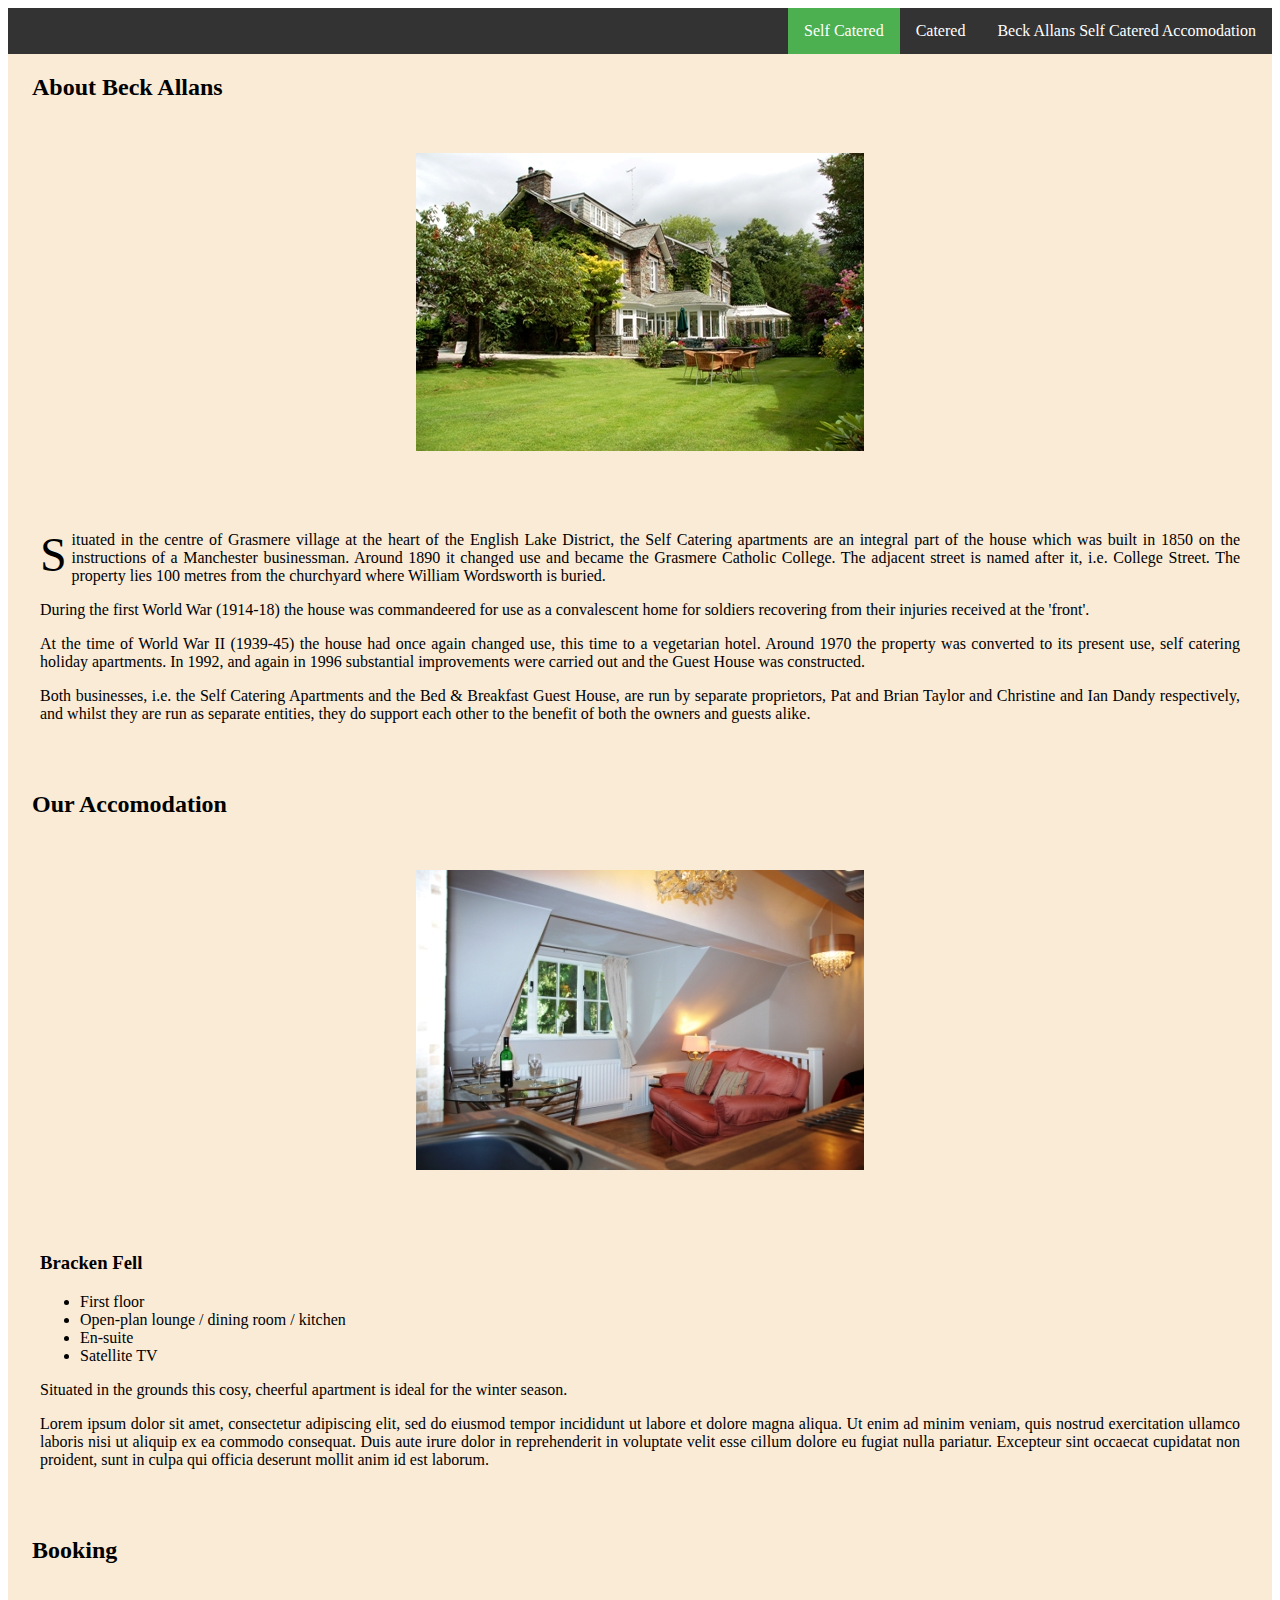
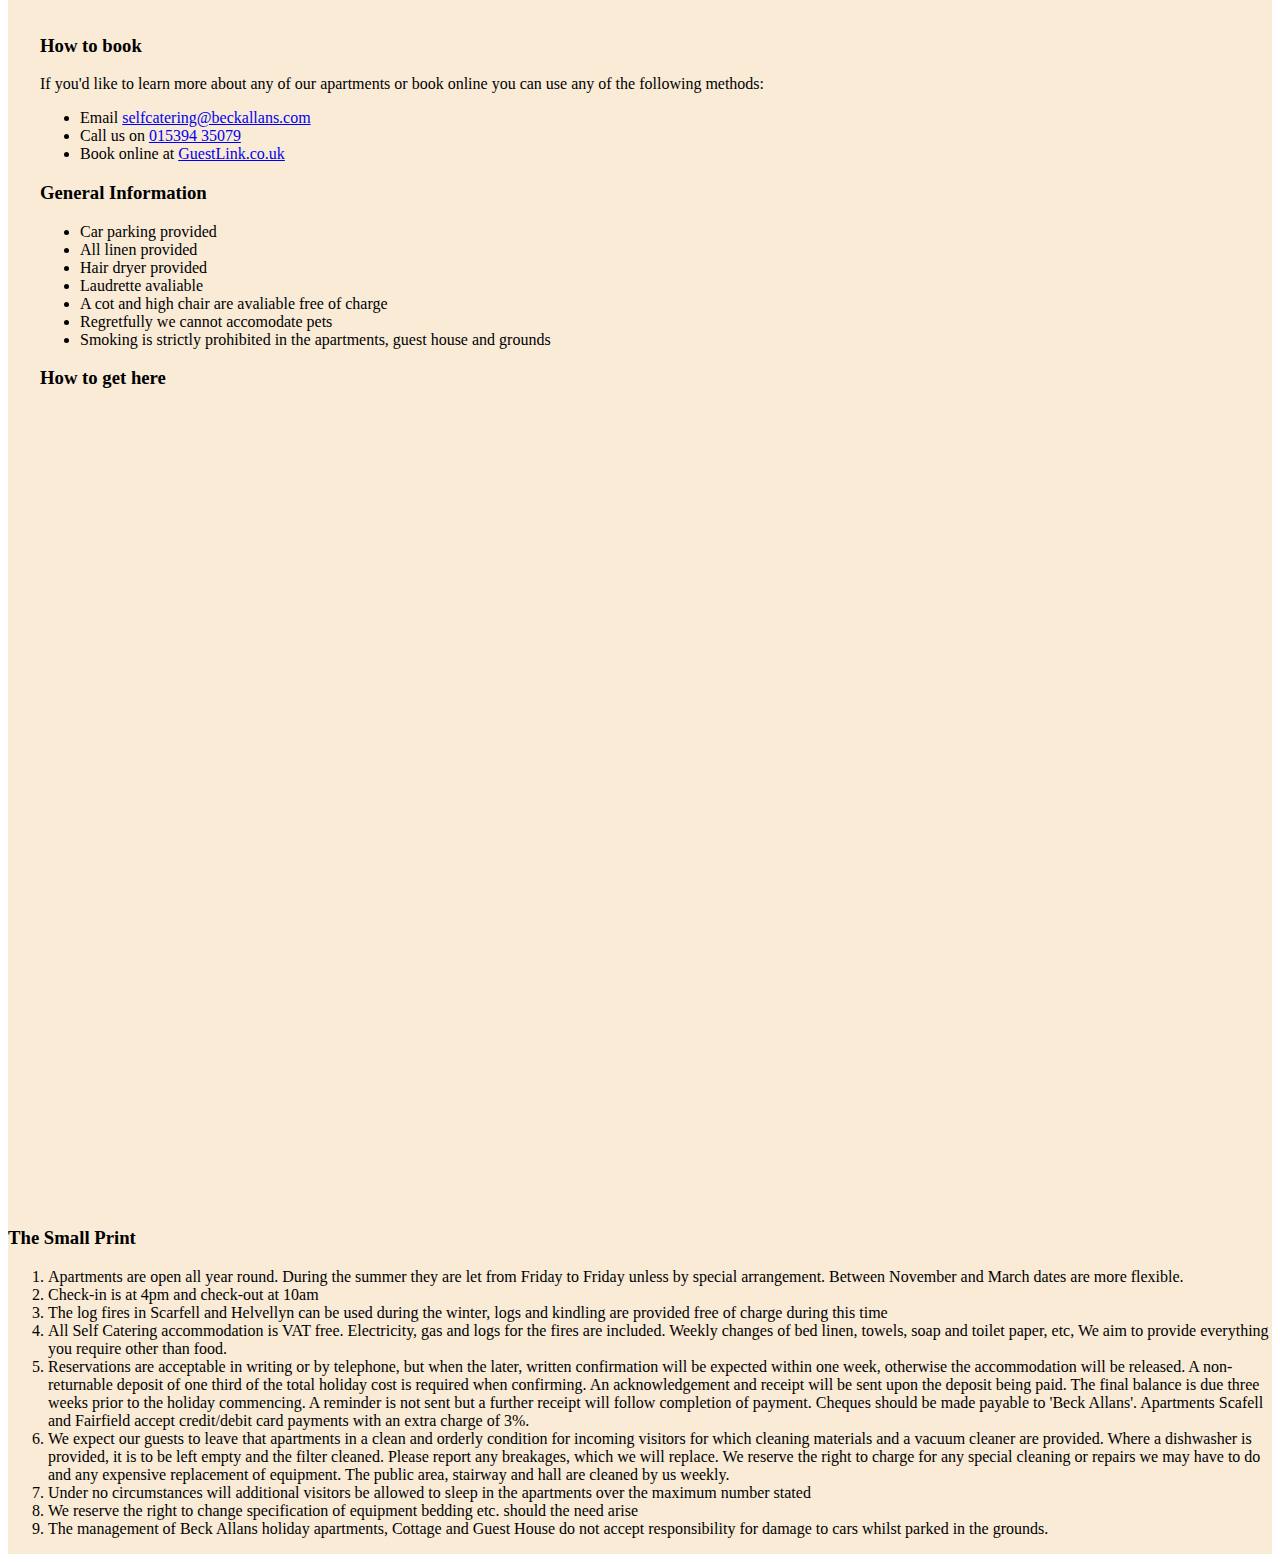
<file: index.html>
<!DOCTYPE html>

<html lang="en-GB">

<head>
  <meta charset="utf-8">

  <title>Beck Allans - Self Catered</title>
  <meta name="description" content="Beck Allans Accomodation">
  <meta name="author" content="Jordan Taylor">
  <meta name="viewport" content="width=device-width, initial-scale=1">
  <link rel="stylesheet" href="https://maxcdn.bootstrapcdn.com/bootstrap/3.3.6/css/bootstrap.min.css" integrity="sha384-1q8mTJOASx8j1Au+a5WDVnPi2lkFfwwEAa8hDDdjZlpLegxhjVME1fgjWPGmkzs7" crossorigin="anonymous">
  <link rel="stylesheet" href="css/styles.css">

</head>

<body>
  <nav>
    <ul>
      <li><a href="#">Beck Allans Self Catered Accomodation</a></li>
      <li><a href="#">Catered</a></li>
      <li><a href="#" class="active">Self Catered</a></li>
    </ul>
  </nav>
  <main>
    <div class="row aligner">
      <div class="col-xs-12 col-md-10 align-item main">
        <h2>About Beck Allans</h2>
        <section class="intro">
          <div class="row">
            <div class="col-xs-12 col-md-5 padding aligner">
              <img src="Images/BeckAllans-Grasmere-Apartments.JPG" alt="Beck Allans Self Catering Accomodation Apartments" class="align-item">
            </div>
            <div class="col-xs-12 col-md-7 padding align-item">
              <p>Situated in the centre of Grasmere village at the heart of the English Lake District, the Self Catering apartments are an integral part of the house which was built in 1850 on the instructions of a Manchester businessman. Around 1890 it changed use and became the Grasmere Catholic College. The adjacent street is named after it, i.e. College Street. The property lies 100 metres from the churchyard where William Wordsworth is buried.</p>
              <p>During the first World War (1914-18) the house was commandeered for use as a convalescent home for soldiers recovering from their injuries received at the 'front'.</p>
              <p> At the time of World War II (1939-45) the house had once again changed use, this time to a vegetarian hotel. Around 1970 the property was converted to its present use, self catering holiday apartments. In 1992, and again in 1996 substantial improvements were carried out and the Guest House was constructed.</p>
              <p>Both businesses, i.e. the Self Catering Apartments and the Bed & Breakfast Guest House, are run by separate proprietors, Pat and Brian Taylor and Christine and Ian Dandy respectively, and whilst they are run as separate entities, they do support each other to the benefit of both the owners and guests alike.</p>
            </div>
          </div>
        </section>
        <section class="accomodation">
          <h2>Our Accomodation</h2>
          <div class="row">
            <div class="col-xs-12 col-md-5 padding aligner">
              <img src="Images/Bracken-Fell/Bracken_Fell_Lounge_0016.JPG" class="align-item" alt="Picture of Bracken Fell lounge">
              <div style="display:none;">
                <img src="Images/Bracken-Fell/APT7.jpg" class="align-item thumb" alt="Picture of Bracken Fell lounge">
                <img src="Images/Bracken-Fell/Bracken_Fell_Lounge_0016.JPG" class="align-item thumb" alt="Picture of Bracken Fell lounge">
                <img src="Images/Bracken-Fell/Bracken_Fell_Dinning_0013.JPG" class="align-item thumb" alt="Picture of Bracken Fell lounge">
                <img src="Images/Bracken-Fell/Bracken_Fell_Kitchen-0003.JPG" class="align-item thumb" alt="Picture of Bracken Fell lounge">
                <img src="Images/Bracken-Fell/Bracken_Fell_Bedroom_0018.JPG" class="align-item thumb" alt="Picture of Bracken Fell lounge">
                <img src="Images/Bracken-Fell/apartment7bathroom.jpg" class="align-item thumb" alt="Picture of Bracken Fell lounge">
              </div>
            </div>
            <div class="col-xs-12 col-md-7 padding align-item">
              <h3>Bracken Fell</h3>
              <div>
                <span class="glyphicon glyphicon-star" aria-hidden="true"></span>
                <span class="glyphicon glyphicon-star" aria-hidden="true"></span>
                <span class="glyphicon glyphicon-star" aria-hidden="true"></span>
              </div>
              <div>
                <span class="glyphicon glyphicon-user" aria-hidden="true"></span>
                <span class="glyphicon glyphicon-user" aria-hidden="true"></span>
              </div>
              <ul>
                <li>First floor</li>
                <li>Open-plan lounge / dining room / kitchen </li>
                <li>En-suite</li>
                <li>Satellite TV</li>
              </ul>
              <p>Situated in the grounds this cosy, cheerful apartment is ideal for the winter season.</p>
              <p>Lorem ipsum dolor sit amet, consectetur adipiscing elit, sed do eiusmod tempor incididunt ut labore et dolore magna aliqua. Ut enim ad minim veniam, quis nostrud exercitation ullamco laboris nisi ut aliquip ex ea commodo consequat. Duis aute irure dolor in reprehenderit in voluptate velit esse cillum dolore eu fugiat nulla pariatur. Excepteur sint occaecat cupidatat non proident, sunt in culpa qui officia deserunt mollit anim id est laborum.</p>
            </div>
          </div>

        </section>
        <section>
          <h2>Booking</h2>
          <div class="row">

            <div class="col-xs-12 col-md-3 padding align-item">
              <h3>How to book</h3>
              <p>If you'd like to learn more about any of our apartments or book online you can use any of the following methods:</p>
              <ul>
                <li>Email <a href="mailto:selfcatering@beckallans.com">selfcatering@beckallans.com</a></li>
                <li>Call us on <a href="tel:+441539435079">015394 35079</a></li>
                <li>Book online at <a href="http://web.guestlink.co.uk/bookonline.aspx?pid=5013217" target="_blank">GuestLink.co.uk</a></li>
              </ul>
              <h3>General Information</h3>
              <ul>
                <li>Car parking provided</li>
                <li>All linen provided</li>
                <li>Hair dryer provided</li>
                <li>Laudrette avaliable</li>
                <li>A cot and high chair are avaliable free of charge</li>
                <li>Regretfully we cannot accomodate pets</li>
                <li>Smoking is strictly prohibited in the apartments, guest house and grounds</li>
              </ul>
              <h3>How to get here</h3>
            </div>
            <div class="col-xs-12 col-md-9 padding align-item">
              <iframe frameborder=0 title="Book via Guest Link" src="http://web.guestlink.co.uk/bookonline.aspx?pid=5013217">
                Sorry Your Browser does not support this feature, please contact us for pricing.
              </iframe>
            </div>
          </div>
        </section>
        <section>
          <div class="row">
            <h3>The Small Print</h3>
            <ol>
              <li>Apartments are open all year round. During the summer they are let from Friday to Friday unless by special arrangement. Between November and March dates are more flexible.</li>
              <li>Check-in is at 4pm and check-out at 10am</li>
              <li>The log fires in Scarfell and Helvellyn can be used during the winter, logs and kindling are provided free of charge during this time</li>
              <li>All Self Catering accommodation is VAT free. Electricity, gas and logs for the fires are included. Weekly changes of bed linen, towels, soap and toilet paper, etc, We aim to provide everything you require other than food.</li>
              <li>Reservations are acceptable in writing or by telephone, but when the later, written confirmation will be expected within one week, otherwise the accommodation will be released. A non-returnable deposit of one third of the total holiday cost is required when confirming. An acknowledgement and receipt will be sent upon the deposit being paid. The final balance is due three weeks prior to the holiday commencing. A reminder is not sent but a further receipt will follow completion of payment. Cheques should be made payable to 'Beck Allans'. Apartments Scafell and Fairfield accept credit/debit card payments with an extra charge of 3%.</li>
              <li>We expect our guests to leave that apartments in a clean and orderly condition for incoming visitors for which cleaning materials and a vacuum cleaner are provided. Where a dishwasher is provided, it is to be left empty and the filter cleaned. Please report any breakages, which we will replace. We reserve the right to charge for any special cleaning or repairs we may have to do and any expensive replacement of equipment. The public area, stairway and hall are cleaned by us weekly.</li>
              <li>Under no circumstances will additional visitors be allowed to sleep in the apartments over the maximum number stated</li>
              <li>We reserve the right to change specification of equipment bedding etc. should the need arise</li>
              <li>The management of Beck Allans holiday apartments, Cottage and Guest House do not accept responsibility for damage to cars whilst parked in the grounds.</li>
            </ol>
          </div>
        </section>
      </div>
    </div>
  </main>


  <!--<script src="js/scripts.js"></script>-->
</body>

</html>
</file>
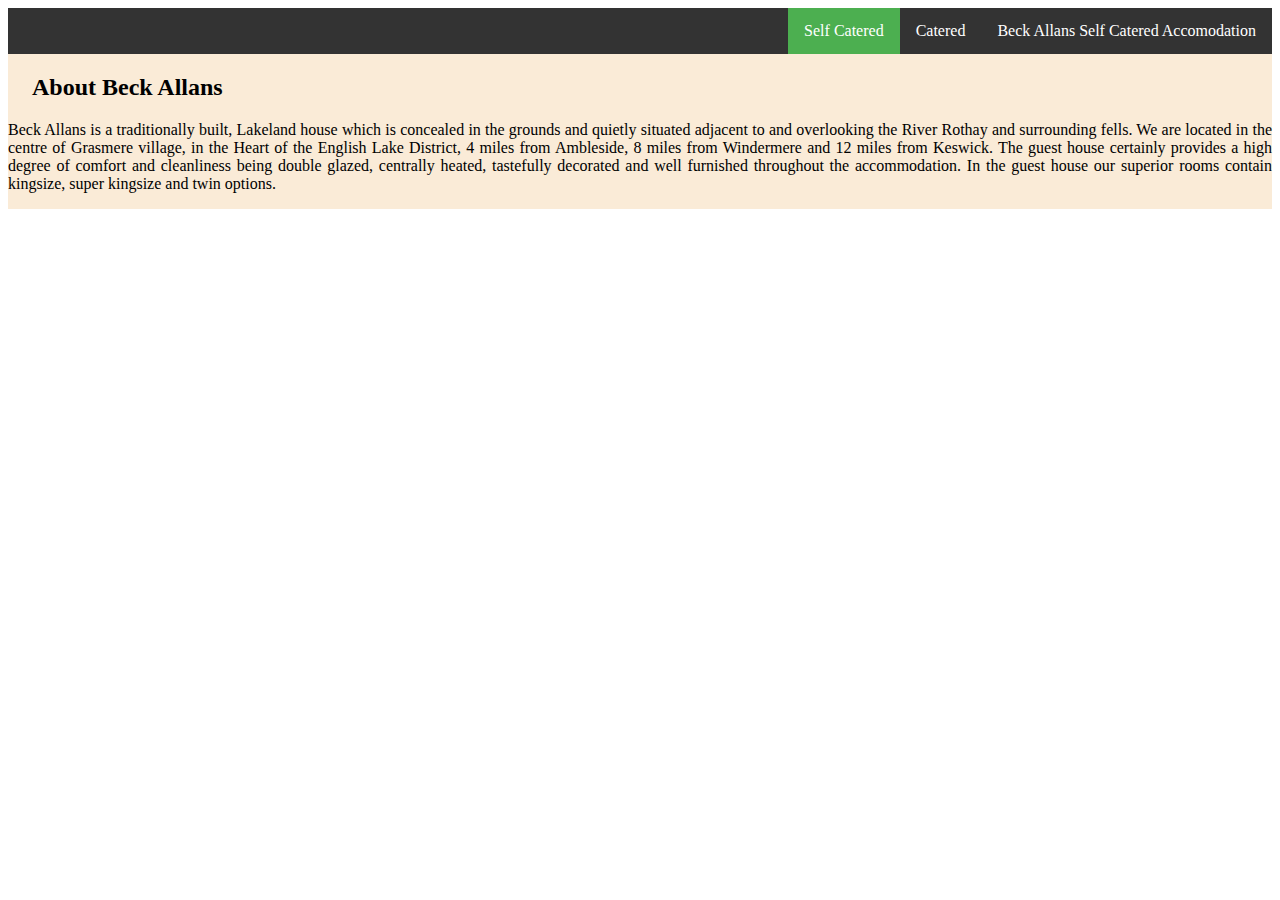
<file: catered.html>
<!DOCTYPE html>

<html lang="en-GB">

<head>
  <meta charset="utf-8">

  <title>Beck Allans - Bed and Breakfast</title>
  <meta name="description" content="Beck Allans Accomodation">
  <meta name="author" content="Jordan Taylor">
  <meta name="viewport" content="width=device-width, initial-scale=1">
  <link rel="stylesheet" href="https://maxcdn.bootstrapcdn.com/bootstrap/3.3.6/css/bootstrap.min.css" integrity="sha384-1q8mTJOASx8j1Au+a5WDVnPi2lkFfwwEAa8hDDdjZlpLegxhjVME1fgjWPGmkzs7" crossorigin="anonymous">
  <link rel="stylesheet" href="css/styles.css">

</head>

<body>
  <nav>
    <ul>
      <li><a href="#">Beck Allans Self Catered Accomodation</a></li>
      <li><a href="#">Catered</a></li>
      <li><a href="#" class="active">Self Catered</a></li>
    </ul>
  </nav>
  <main>
    <div class="row aligner">
      <div class="col-xs-12 col-md-10 align-item main">
        <h2>About Beck Allans</h2>
        <p>Beck Allans is a traditionally built, Lakeland house which is concealed in the grounds and quietly situated adjacent to and overlooking the River Rothay and surrounding fells. We are located in the centre of Grasmere village, in the Heart of the English Lake District, 4 miles from Ambleside, 8 miles from Windermere and 12 miles from Keswick. The guest house certainly provides a high degree of comfort and cleanliness being double glazed, centrally heated, tastefully decorated and well furnished throughout the accommodation. In the guest house our superior rooms contain kingsize, super kingsize and twin options.</p>
      </div>
    </div>
  </main>
</body>

</html>
</file>
<file: css/styles.css>
/*Navigation*/

nav ul {
  list-style-type: none;
  margin: 0;
  padding: 0;
  overflow: hidden;
  background-color: #333;
}

nav li {
  float: right;
}

nav li a {
  display: block;
  color: white;
  text-align: center;
  padding: 14px 16px;
  text-decoration: none;
}

nav li a:hover:not(.active) {
  background-color: #111;
}

nav .active {
  background-color: #4CAF50;
}


/*Body*/

body .padding {
  padding: 2em;
}

main {
  background-color: lightgray;
}

.row {
  margin: 0px;
}

body .aligner {
  display: flex;
  align-items: center;
  justify-content: center;
}

body align-item {
  max-width: 50%;
}

.main {
  background-color: antiquewhite;
}

.intro p:first-child:first-letter {
  float: left;
  font-size: 3em;
  line-height: 1em;
  padding-right: 0.1em;
}

.block {
  display: inline-flex;
}

p {
  text-align: justify;
}

h2 {
  margin-left: 1em;
}

.thumb {
  width: 16%;
  height: 3em;
}

iframe {
  width: 852px;
  height: 700px;
}
</file>
